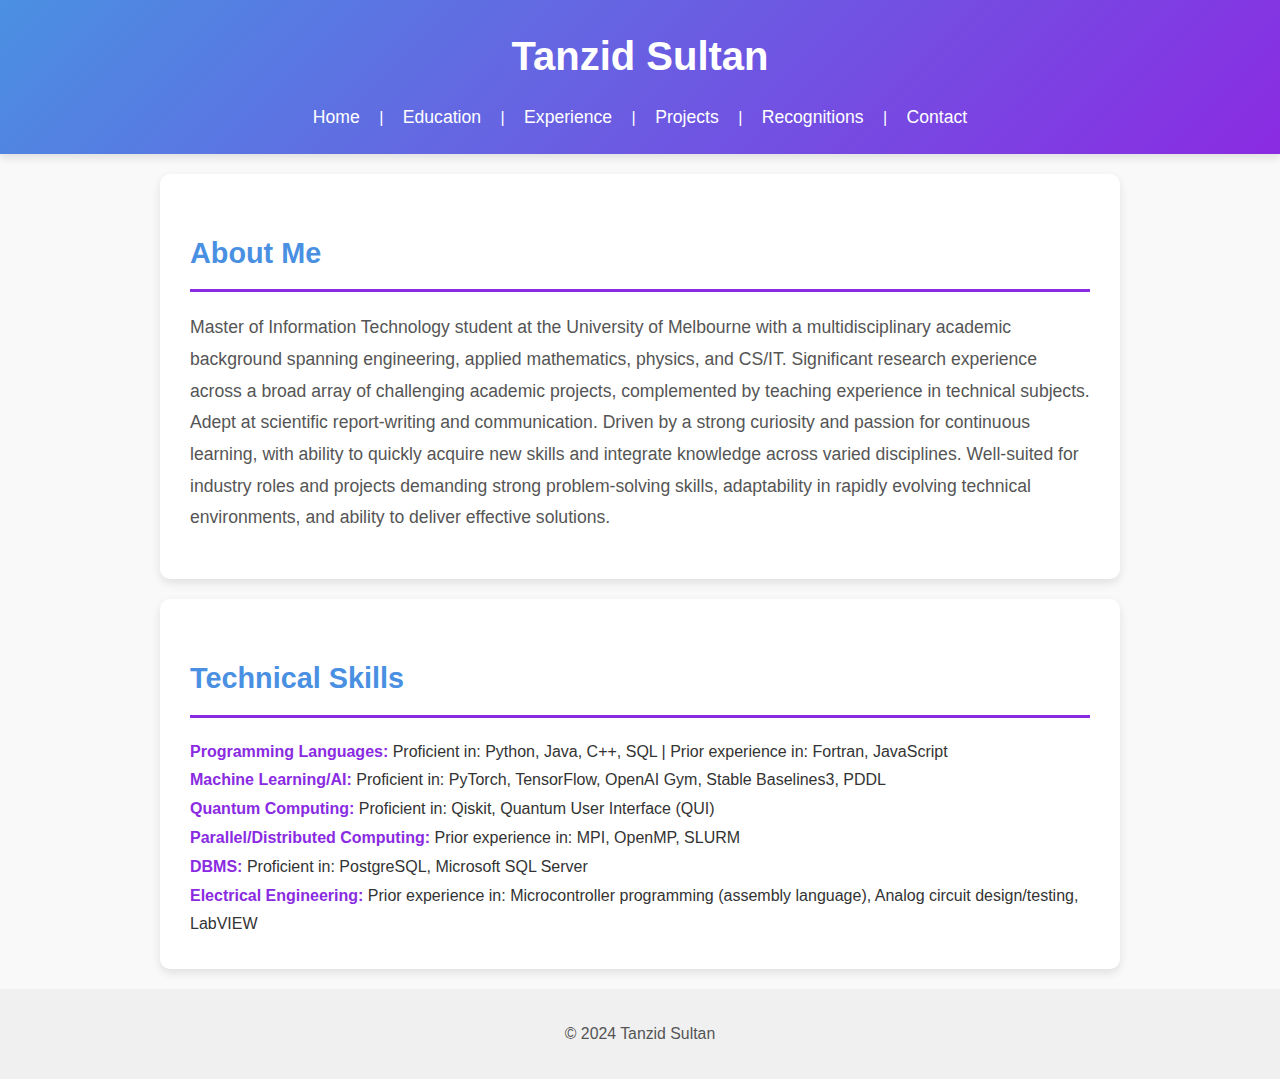
<file: index.html>
<!DOCTYPE html>
<html lang="en">
<head>
    <meta charset="UTF-8">
    <meta name="viewport" content="width=device-width, initial-scale=1.0">
    <title>Tanzid Sultan</title>
    <link rel="stylesheet" href="style2.css">
</head>
<body>
    <header>
        <h1>Tanzid Sultan</h1>
        <nav>
            <a href="index.html">Home</a> |
            <a href="education.html">Education</a> |
            <a href="experience.html">Experience</a> |
            <a href="projects.html">Projects</a> |
            <a href="recognitions.html">Recognitions</a> |
            <a href="contact.html">Contact</a>
        </nav>
    </header>
    <section>
        <h2>About Me</h2>
        <p>
            Master of Information Technology student at the University of Melbourne with a multidisciplinary academic background spanning engineering, applied mathematics, physics, and CS/IT. Significant research experience across a broad array of challenging academic projects, complemented by teaching experience in technical subjects. Adept at scientific report-writing and communication. Driven by a strong curiosity and passion for continuous learning, with ability to quickly acquire new skills and integrate knowledge across varied disciplines. Well‑suited for industry roles and projects demanding strong problem‑solving skills, adaptability in rapidly evolving technical environments, and ability to deliver effective solutions.
        </p>
    </section>
    <section>
        <h2>Technical Skills</h2>
        <ul>
            <li><strong>Programming Languages:</strong> Proficient in: Python, Java, C++, SQL | Prior experience in: Fortran, JavaScript</li>
            <li><strong>Machine Learning/AI:</strong> Proficient in: PyTorch, TensorFlow, OpenAI Gym, Stable Baselines3, PDDL</li>
            <li><strong>Quantum Computing:</strong> Proficient in: Qiskit, Quantum User Interface (QUI)</li>
            <li><strong>Parallel/Distributed Computing:</strong> Prior experience in: MPI, OpenMP, SLURM</li>
            <li><strong>DBMS:</strong> Proficient in: PostgreSQL, Microsoft SQL Server</li>
            <li><strong>Electrical Engineering:</strong> Prior experience in: Microcontroller programming (assembly language), Analog circuit design/testing, LabVIEW</li>
        </ul>
    </section>
    <footer>
        <p>&copy; 2024 Tanzid Sultan</p>
    </footer>
</body>
</html>
</file>
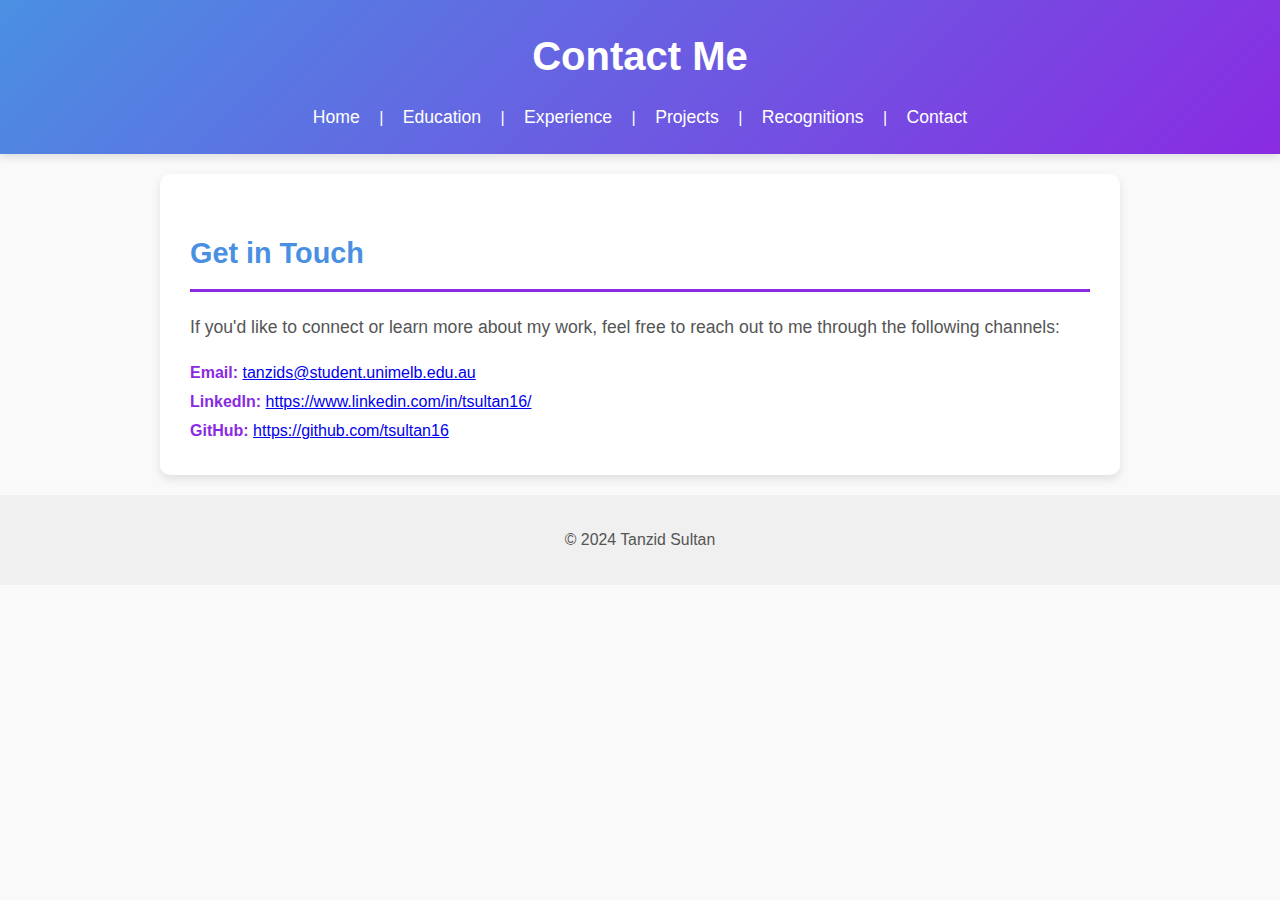
<file: contact.html>
<!DOCTYPE html>
<html lang="en">
<head>
    <meta charset="UTF-8">
    <meta name="viewport" content="width=device-width, initial-scale=1.0">
    <title>Contact</title>
    <link rel="stylesheet" href="style2.css">
</head>
<body>
    <header>
        <h1>Contact Me</h1>
        <nav>
            <a href="index.html">Home</a> |
            <a href="education.html">Education</a> |
            <a href="experience.html">Experience</a> |
            <a href="projects.html">Projects</a> |
            <a href="recognitions.html">Recognitions</a> |
            <a href="contact.html">Contact</a>
        </nav>
    </header>
    <section>
        <h2>Get in Touch</h2>
        <p>If you'd like to connect or learn more about my work, feel free to reach out to me through the following channels:</p>
        <ul>
            <li><strong>Email:</strong> <a href="mailto:tanzids@student.unimelb.edu.au">tanzids@student.unimelb.edu.au</a></li>
            <li><strong>LinkedIn:</strong> <a href="https://www.linkedin.com/in/tsultan16/" target="_blank">https://www.linkedin.com/in/tsultan16/</a></li>
            <li><strong>GitHub:</strong> <a href="https://github.com/tsultan16" target="_blank">https://github.com/tsultan16</a></li>
        </ul>
    </section>
    <footer>
        <p>&copy; 2024 Tanzid Sultan</p>
    </footer>
</body>
</html>
</file>
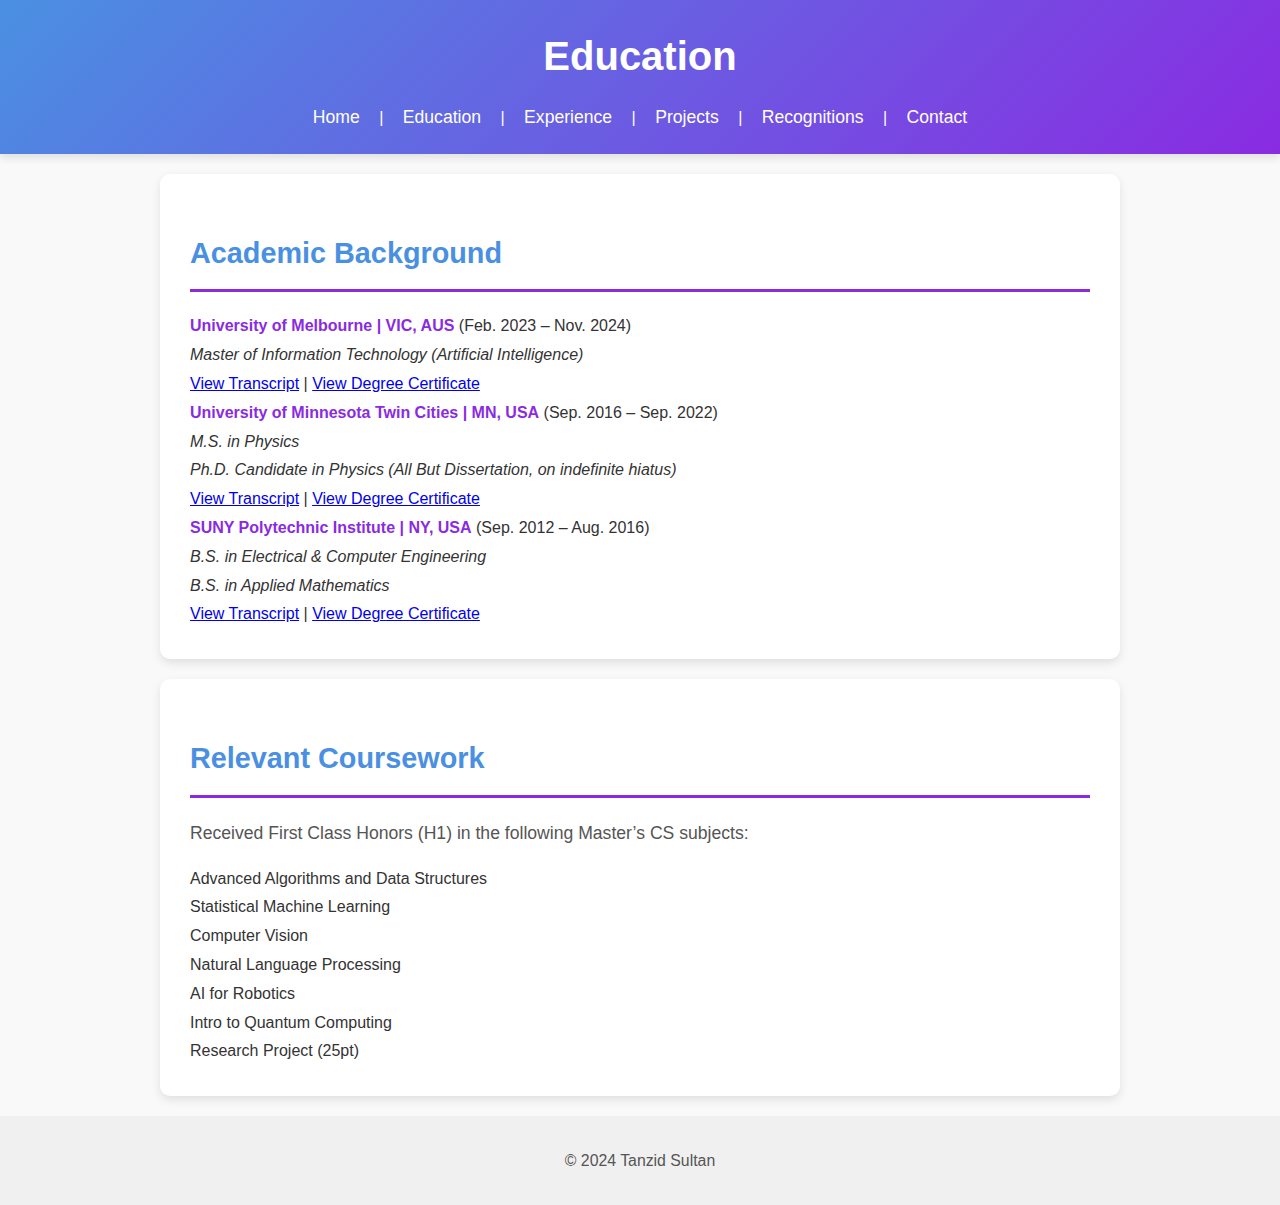
<file: education.html>
<!DOCTYPE html>
<html lang="en">
<head>
    <meta charset="UTF-8">
    <meta name="viewport" content="width=device-width, initial-scale=1.0">
    <title>Education</title>
    <link rel="stylesheet" href="style2.css">
</head>
<body>
    <header>
        <h1>Education</h1>
        <nav>
            <a href="index.html">Home</a> |
            <a href="education.html">Education</a> |
            <a href="experience.html">Experience</a> |
            <a href="projects.html">Projects</a> |
            <a href="recognitions.html">Recognitions</a> |
            <a href="contact.html">Contact</a>
        </nav>
    </header>
    <section>
        <h2>Academic Background</h2>
        <ul>
            <li>
                <strong>University of Melbourne | VIC, AUS</strong>  (Feb. 2023 – Nov. 2024) <br>
                <em>Master of Information Technology (Artificial Intelligence)</em> <br>
                <a href="assets/Transcript_UniMelb.pdf" target="_blank">View Transcript</a> | 
                <a href="assets/Masters_Degree_certificate_UniMelb.jpg" target="_blank">View Degree Certificate</a>
            </li>
            <li>
                <strong>University of Minnesota Twin Cities | MN, USA</strong> (Sep. 2016 – Sep. 2022)<br>
                <em>M.S. in Physics</em><br>
                <em>Ph.D. Candidate in Physics (All But Dissertation, on indefinite hiatus)</em> <br>
                <a href="assets/Transcript_UMN.pdf" target="_blank">View Transcript</a> | 
                <a href="assets/Masters_Degree_certificate_UMN.jpg" target="_blank">View Degree Certificate</a>
            </li>
            <li>
                <strong>SUNY Polytechnic Institute | NY, USA</strong> (Sep. 2012 – Aug. 2016) <br>
                <em>B.S. in Electrical & Computer Engineering</em><br>
                <em>B.S. in Applied Mathematics</em><br>
                <a href="assets/Transcript_SUNYPoly.pdf" target="_blank">View Transcript</a> | 
                <a href="assets/Bachelors_Degree_certificate_SUNY.jpg" target="_blank">View Degree Certificate</a>
            </li>
        </ul>
    </section>
    <section>
        <h2>Relevant Coursework</h2>
        <p>
            Received First Class Honors (H1) in the following Master’s CS subjects:
        </p>
        <ul>
            <li>Advanced Algorithms and Data Structures</li>
            <li>Statistical Machine Learning</li>
            <li>Computer Vision</li>
            <li>Natural Language Processing</li>
            <li>AI for Robotics</li>
            <li>Intro to Quantum Computing</li>
            <li>Research Project (25pt)</li>
        </ul>
    </section>
    <footer>
        <p>&copy; 2024 Tanzid Sultan</p>
    </footer>
</body>
</html>
</file>
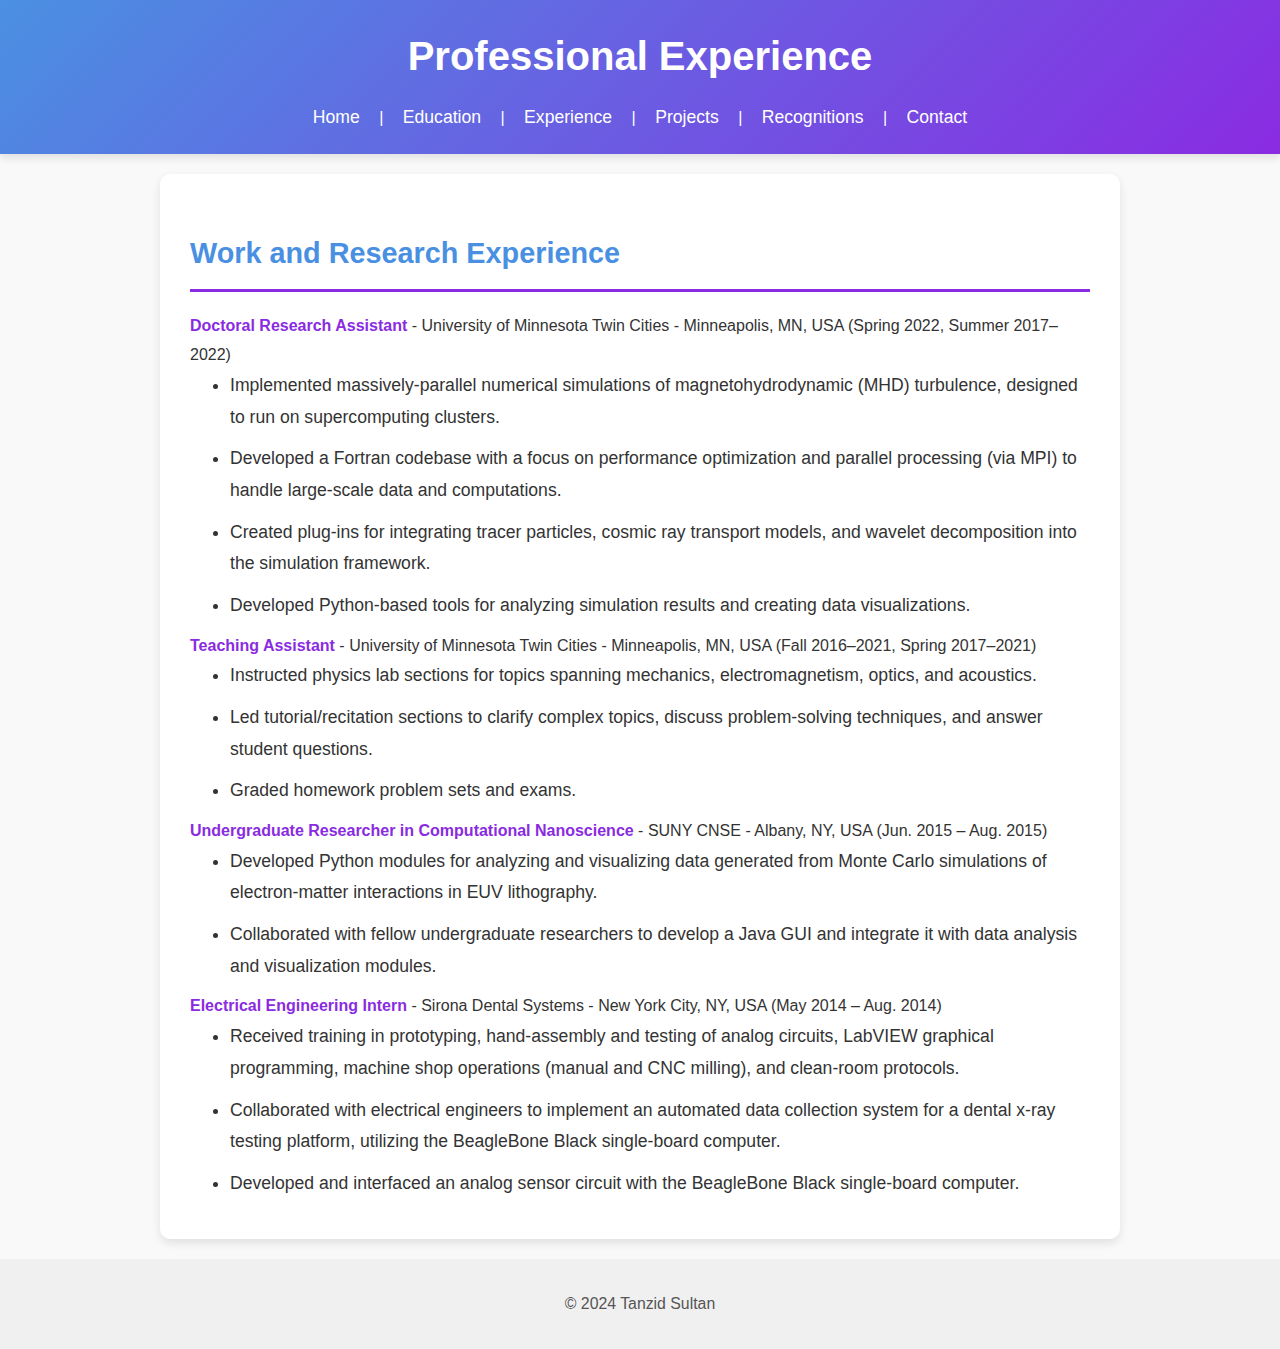
<file: experience.html>
<!DOCTYPE html>
<html lang="en">
<head>
    <meta charset="UTF-8">
    <meta name="viewport" content="width=device-width, initial-scale=1.0">
    <title>Professional Experience</title>
    <link rel="stylesheet" href="style2.css">
</head>
<body>
    <header>
        <h1>Professional Experience</h1>
        <nav>
            <a href="index.html">Home</a> |
            <a href="education.html">Education</a> |
            <a href="experience.html">Experience</a> |
            <a href="projects.html">Projects</a> |
            <a href="recognitions.html">Recognitions</a> |
            <a href="contact.html">Contact</a>
        </nav>
    </header>
    <section>
        <h2>Work and Research Experience</h2>
        <ul>
            <li>
                <strong>Doctoral Research Assistant</strong> - University of Minnesota Twin Cities - Minneapolis, MN, USA (Spring 2022, Summer 2017–2022)
                <ul>
                    <li>Implemented massively-parallel numerical simulations of magnetohydrodynamic (MHD) turbulence, designed to run on supercomputing clusters.</li>
                    <li>Developed a Fortran codebase with a focus on performance optimization and parallel processing (via MPI) to handle large-scale data and computations.</li>
                    <li>Created plug-ins for integrating tracer particles, cosmic ray transport models, and wavelet decomposition into the simulation framework.</li>
                    <li>Developed Python-based tools for analyzing simulation results and creating data visualizations.</li>
                </ul>
            </li>
            <li>
                <strong>Teaching Assistant</strong> - University of Minnesota Twin Cities - Minneapolis, MN, USA (Fall 2016–2021, Spring 2017–2021)
                <ul>
                    <li>Instructed physics lab sections for topics spanning mechanics, electromagnetism, optics, and acoustics.</li>
                    <li>Led tutorial/recitation sections to clarify complex topics, discuss problem-solving techniques, and answer student questions.</li>
                    <li>Graded homework problem sets and exams.</li>
                </ul>
            </li>
            <li>
                <strong>Undergraduate Researcher in Computational Nanoscience</strong> - SUNY CNSE - Albany, NY, USA (Jun. 2015 – Aug. 2015)
                <ul>
                    <li>Developed Python modules for analyzing and visualizing data generated from Monte Carlo simulations of electron-matter interactions in EUV lithography.</li>
                    <li>Collaborated with fellow undergraduate researchers to develop a Java GUI and integrate it with data analysis and visualization modules.</li>
                </ul>
            </li>
            <li>
                <strong>Electrical Engineering Intern</strong> - Sirona Dental Systems - New York City, NY, USA (May 2014 – Aug. 2014)
                <ul>
                    <li>Received training in prototyping, hand-assembly and testing of analog circuits, LabVIEW graphical programming, machine shop operations (manual and CNC milling), and clean-room protocols.</li>
                    <li>Collaborated with electrical engineers to implement an automated data collection system for a dental x-ray testing platform, utilizing the BeagleBone Black single-board computer.</li>
                    <li>Developed and interfaced an analog sensor circuit with the BeagleBone Black single-board computer.</li>
                </ul>
            </li>
        </ul>
    </section>
    <footer>
        <p>&copy; 2024 Tanzid Sultan</p>
    </footer>
</body>
</html>
</file>
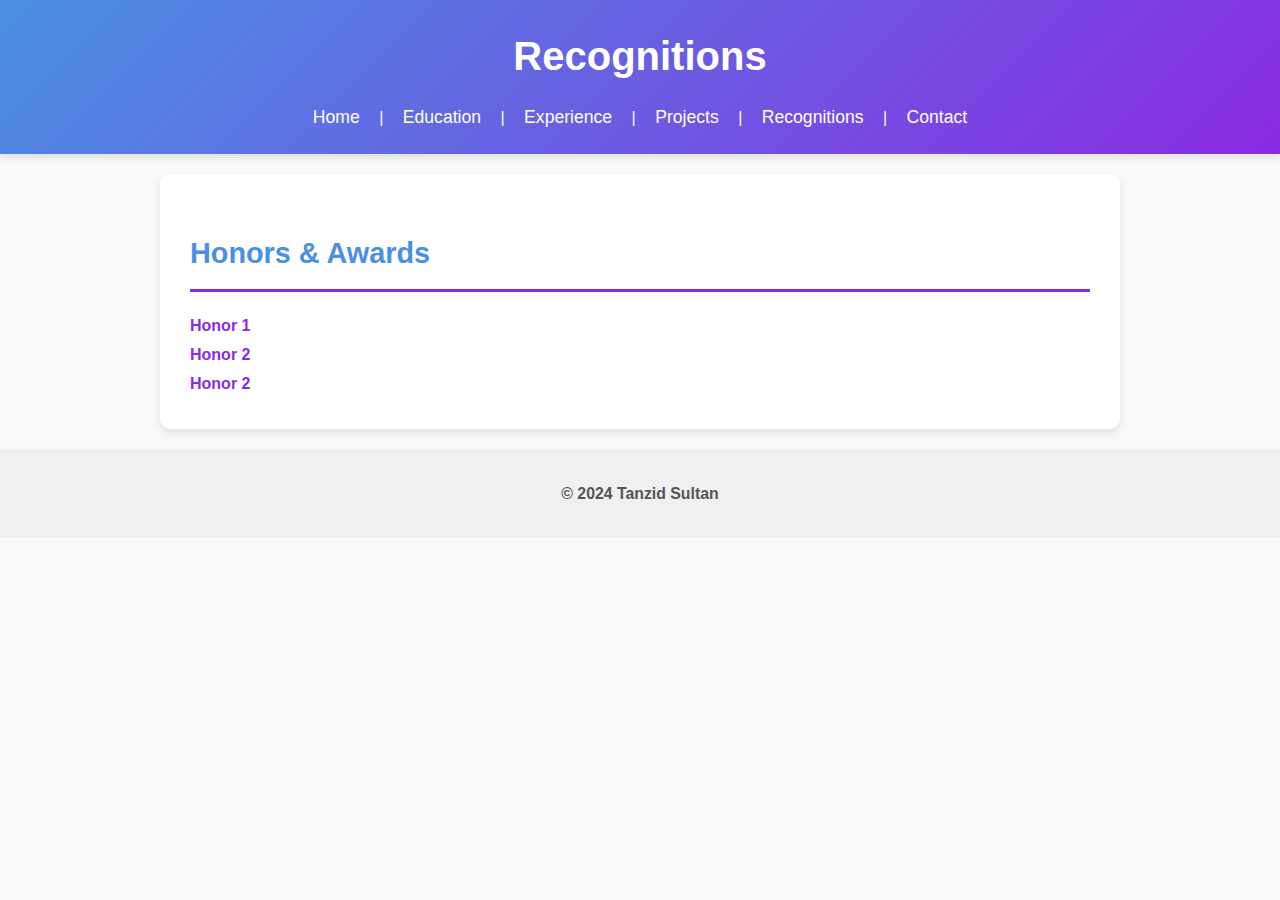
<file: recognitions.html>
<!DOCTYPE html>
<html lang="en">
<head>
    <meta charset="UTF-8">
    <meta name="viewport" content="width=device-width, initial-scale=1.0">
    <title>Recognitions</title>
    <link rel="stylesheet" href="style2.css">
</head>
<body>
    <header>
        <h1>Recognitions</h1>
        <nav>
            <a href="index.html">Home</a> |
            <a href="education.html">Education</a> |
            <a href="experience.html">Experience</a> |
            <a href="projects.html">Projects</a> |
            <a href="recognitions.html">Recognitions</a> |
            <a href="contact.html">Contact</a>
        </nav>
    </header>
    <section>
        <h2>Honors & Awards</h2>
        <ul>
            <li><strong>Honor 1</li>
            <li><strong>Honor 2</li>
            <li><strong>Honor 2</li>
        </ul>
    </section>
    <footer>
        <p>&copy; 2024 Tanzid Sultan</p>
    </footer>
</body>
</html>
</file>
<file: style2.css>
/* General Styles */
body {
    font-family: 'Roboto', Arial, sans-serif;
    margin: 0;
    padding: 0;
    line-height: 1.8;
    background-color: #F9F9F9; /* Light gray background for a clean look */
    color: #333333; /* Dark gray text for readability */
}

/* Header Styles */
header {
    background: linear-gradient(135deg, #4A90E2, #8A2BE2); /* Softer blue-to-purple gradient */
    color: #FFFFFF;
    padding: 20px 0;
    text-align: center;
    box-shadow: 0 4px 8px rgba(0, 0, 0, 0.1); /* Subtle shadow for depth */
}

header h1 {
    margin: 0;
    font-size: 2.5em;
    font-weight: bold;
}

nav {
    margin-top: 10px;
}

nav a {
    color: #FFFFFF; /* White links */
    text-decoration: none;
    margin: 0 15px;
    font-size: 1.1em;
    font-weight: 500;
    transition: color 0.3s ease;
}

nav a:hover {
    color: #FFD700; /* Gold hover effect for vibrancy */
}

/* Section Styles */
section {
    padding: 30px;
    max-width: 900px;
    margin: 20px auto;
    background: #FFFFFF; /* White background for sections */
    border-radius: 10px;
    box-shadow: 0 4px 10px rgba(0, 0, 0, 0.1); /* Clean shadow for depth */
}

h2 {
    color: #4A90E2; /* Softer blue for section headers */
    font-size: 1.8em;
    border-bottom: 3px solid #8A2BE2; /* Purple underline for contrast */
    padding-bottom: 10px;
    margin-bottom: 20px;
}

/* Paragraph and Text Styles */
p {
    font-size: 1.1em;
    margin-bottom: 15px;
    color: #555555; /* Medium gray for secondary text */
}

strong {
    color: #8A2BE2; /* Purple for highlighted text */
}

/* List Styles */
ul {
    margin: 0;
    padding: 0;
    list-style-type: none; /* Remove bullets for outer lists */
}

ul ul {
    list-style-type: disc; /* Add bullets for nested lists */
    margin-left: 20px;
    padding-left: 20px;
}

ul ul li {
    margin-bottom: 10px;
    font-size: 1.1em;
    color: #333333; /* Dark gray text for list items */
}

/* Button Styles */
button, .btn {
    display: inline-block;
    background: #8A2BE2; /* Purple background */
    color: #FFFFFF;
    padding: 10px 20px;
    border: none;
    border-radius: 5px;
    font-size: 1em;
    cursor: pointer;
    transition: background 0.3s ease, transform 0.2s ease;
}

button:hover, .btn:hover {
    background: #4A90E2; /* Softer blue on hover */
    transform: scale(1.05); /* Slight zoom effect */
}

/* Footer Styles */
footer {
    text-align: center;
    background: #F0F0F0; /* Light gray background for footer */
    color: #555555; /* Medium gray text */
    padding: 15px 0;
    margin-top: 20px;
    font-size: 0.9em;
}

footer a {
    color: #8A2BE2; /* Purple links */
    text-decoration: none;
}

footer a:hover {
    text-decoration: underline;
    color: #4A90E2; /* Softer blue on hover */
}

/* Projects Page-Specific Styles */
.projects-page .preview-row {
    display: flex;
    gap: 15px;
    margin-top: 15px;
    justify-content: space-between; /* Ensures even spacing between tiles */
}

.projects-page .preview-tile {
    flex: 1;
    text-align: center;
    background: #F7F7F7; /* Light gray background for tiles */
    border-radius: 8px;
    padding: 15px;
    box-shadow: 0 2px 5px rgba(0, 0, 0, 0.1); /* Subtle shadow for depth */
    transition: transform 0.3s ease, box-shadow 0.3s ease;
    text-decoration: none;
    color: #333333; /* Dark gray text for tiles */
}

.projects-page .preview-tile:hover {
    transform: translateY(-5px); /* Slight lift on hover */
    box-shadow: 0 4px 10px rgba(0, 0, 0, 0.2); /* Stronger shadow on hover */
}

.projects-page .preview-tile img {
    max-width: 50px;
    margin-bottom: 10px;
}

.projects-page .preview-tile p {
    margin: 0;
    font-size: 1em;
    font-weight: bold;
    color: #333333; /* Dark gray text for tile labels */
}

/* Responsive Design for Projects Page */
@media (max-width: 768px) {
    .projects-page .preview-row {
        flex-direction: column; /* Stack tiles vertically on smaller screens */
        gap: 20px;
    }
}
</file>
